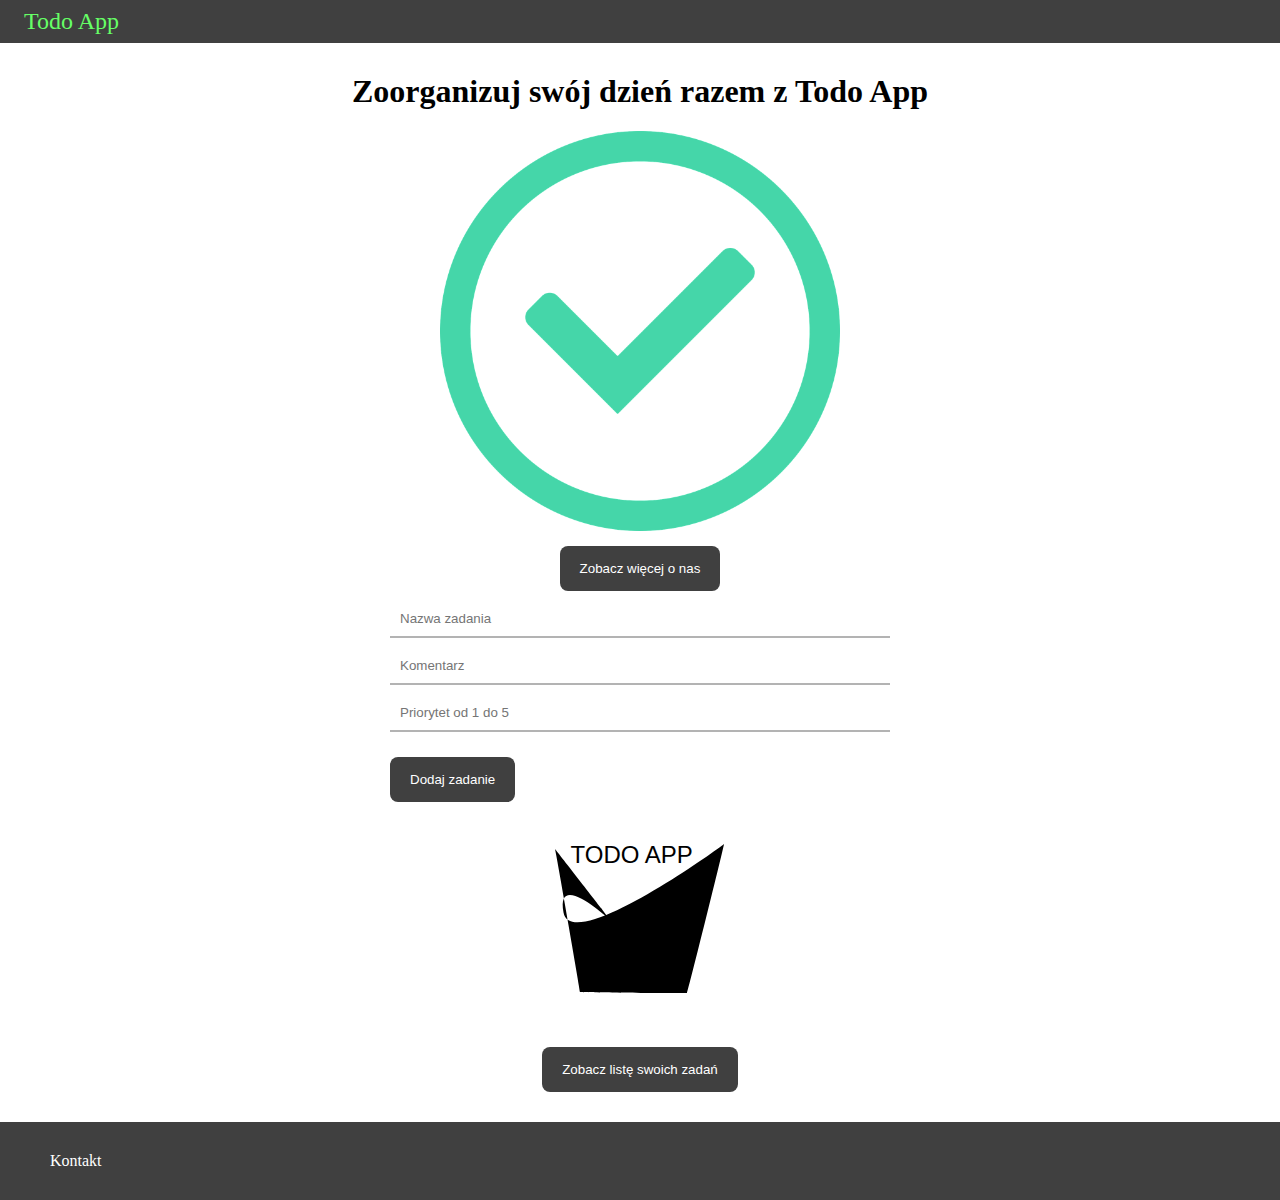
<file: index.html>
<!doctype html>
<html lang="pl" xmlns:rdf="http://www.w3.org/1999/xhtml">
<head>
    <meta charset="UTF-8">
    <meta name="viewport"
          content="width=device-width, user-scalable=no, initial-scale=1.0, maximum-scale=1.0, minimum-scale=1.0">
    <meta http-equiv="X-UA-Compatible" content="ie=edge">
    <title>Todo App</title>

    <link rel="stylesheet" href="./css/main.css"/>
    <link rel="stylesheet" href="./css/home.css"/>
    <link rel="stylesheet" href="./css/form.css"/>
    <link rel="stylesheet" href="./css/grid.css"/>
</head>
<body>
    <header>
        <a class="brand" href="/">Todo App</a>
    </header>

    <div class="container">
        <section class="base-section">
            <h1>Zoorganizuj swój dzień razem z Todo App</h1>
            <img class="home-page-img" src="./assets/img/background_home_page.png" alt="home page image">
            <div class="about-company-button">
                <a href="./about-company.html"><button class="btn btn-black">Zobacz więcej o nas</button></a>
            </div>
        </section>
        <section class="base-section">
            <div class="input-group">
                <input class="input-base" type="text" id="task-name" placeholder="Nazwa zadania">
                <input class="input-base" type="text" id="comment" placeholder="Komentarz">
                <input class="input-base" type="number" id="priority" min="1" max="5" placeholder="Priorytet od 1 do 5">
                <button class="btn btn-black add-task-btn" onclick="addTask();">Dodaj zadanie</button>
                <div id="error-add-task" class="hide">
                    <span>Podałeś złe dane! Spróbuj ponownie!</span>
                </div>
                <div id="success-add-task" class="hide">
                    <span>Gratulacje dodałeś zadanie</span>
                </div>
            </div>
        </section>
        <section class="base-section list-section">
            <svg xmlns="http://www.w3.org/2000/svg" width="200" height="200">
                <g>
                    <rect fill="none" id="canvas_background" height="202" width="202" y="-1" x="-1"/>
                </g>
                <g>
                    <text xml:space="preserve" text-anchor="start" font-family="Helvetica, Arial, sans-serif" font-size="24" id="svg_1" y="31.4375" x="30.5" fill-opacity="null" stroke-opacity="null" stroke-width="0" stroke="#000" fill="#000000">TODO APP</text>
                    <path d="m36.5,95.4375c1,0 1,1 1,2c0,2 -0.320366,4.025826 0,6c0.506542,3.121445 4.741066,11.726952 7,19c1.512432,4.869553 4.532902,14.219208 8,21c5.309109,10.383316 11.869896,16.57016 15,24c2.826439,6.709045 3.731445,14.076889 5,18c1.656853,5.123947 4.493462,7.878555 5,11c0.320366,1.974182 0,4 1,4c1,0 0,-2 0,-3c0,-3 0.633453,-6.022476 1,-9c0.503777,-4.092209 2.194092,-7.88855 5,-13c3.22805,-5.880447 5.416428,-11.275055 8,-16c4.127029,-7.547699 8.100746,-13.282349 13,-22c5.276657,-9.389191 11.508698,-18.642632 17,-27c4.427231,-6.737923 5.671219,-11.212601 9,-16c3.655426,-5.257172 5.346191,-8.70546 7,-11c1.307449,-1.813995 2,-3 3,-6l1,-1l0,-1l1,-1" id="svg_2" fill-opacity="null" stroke-opacity="null" stroke-width="0" stroke="#000" fill="none"/>
                    <path id="svg_3" d="m23.5,80.4375c8,43 161,-68 160.5,-68.4375c0.5,0.4375 -36.5,149.4375 -37,149c0.5,0.4375 -106.5,-0.5625 -107,-1c0.5,0.4375 -24.5,-142.5625 -25,-143c0.5,0.4375 46.5,59.4375 46,59c0.5,0.4375 8.5,11.4375 8,11c0.5,0.4375 -53.5,-49.5625 -45.5,-6.5625z" fill-opacity="null" stroke-opacity="null" stroke-width="0" stroke="#000" fill="#000000"/>
                </g>
            </svg>
            <a href="./list.html"><button class="btn btn-black">Zobacz listę swoich zadań</button></a>
        </section>
    </div>

    <footer>
        <a href="./contact.html">Kontakt</a>
    </footer>

    <script src="./js/app.js"></script>
</body>
</html>
</file>
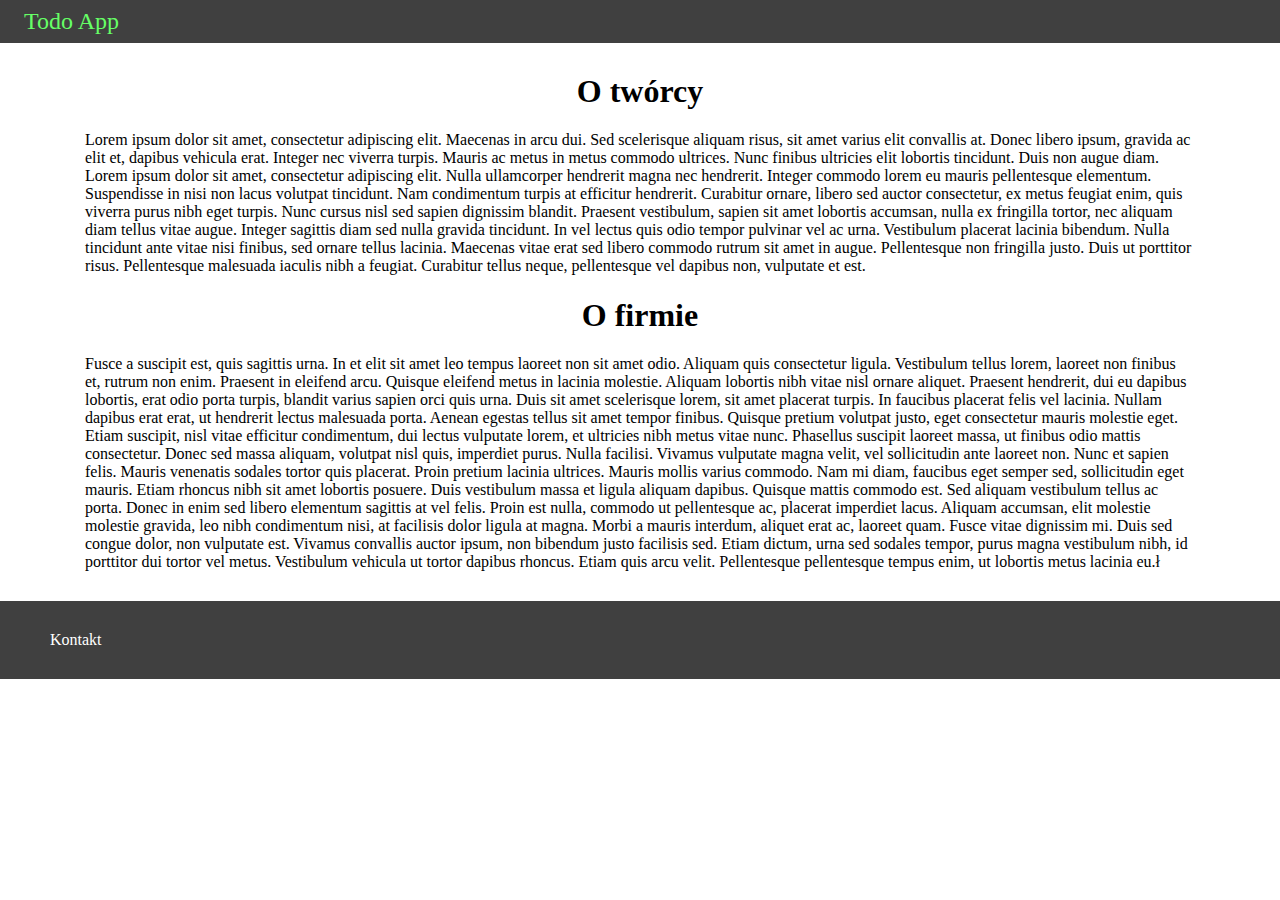
<file: about-company.html>
<!doctype html>
<html lang="pl" xmlns:rdf="http://www.w3.org/1999/xhtml">
<head>
    <meta charset="UTF-8">
    <meta name="viewport"
          content="width=device-width, user-scalable=no, initial-scale=1.0, maximum-scale=1.0, minimum-scale=1.0">
    <meta http-equiv="X-UA-Compatible" content="ie=edge">
    <title>Todo App</title>

    <link rel="stylesheet" href="./css/main.css"/>
    <link rel="stylesheet" href="./css/grid.css"/>
    <link rel="stylesheet" href="./css/about.css"/>
</head>
<body>
<header>
    <a class="brand" href="./index.html">Todo App</a>
</header>

<div class="container">
    <section class="base-section about-author-section">
        <h1>O twórcy</h1>
        <p>Lorem ipsum dolor sit amet, consectetur adipiscing elit. Maecenas in arcu dui. Sed scelerisque aliquam risus, sit amet varius elit convallis at. Donec libero ipsum, gravida ac elit et, dapibus vehicula erat. Integer nec viverra turpis. Mauris ac metus in metus commodo ultrices. Nunc finibus ultricies elit lobortis tincidunt. Duis non augue diam. Lorem ipsum dolor sit amet, consectetur adipiscing elit.

            Nulla ullamcorper hendrerit magna nec hendrerit. Integer commodo lorem eu mauris pellentesque elementum. Suspendisse in nisi non lacus volutpat tincidunt. Nam condimentum turpis at efficitur hendrerit. Curabitur ornare, libero sed auctor consectetur, ex metus feugiat enim, quis viverra purus nibh eget turpis. Nunc cursus nisl sed sapien dignissim blandit. Praesent vestibulum, sapien sit amet lobortis accumsan, nulla ex fringilla tortor, nec aliquam diam tellus vitae augue. Integer sagittis diam sed nulla gravida tincidunt. In vel lectus quis odio tempor pulvinar vel ac urna. Vestibulum placerat lacinia bibendum. Nulla tincidunt ante vitae nisi finibus, sed ornare tellus lacinia. Maecenas vitae erat sed libero commodo rutrum sit amet in augue. Pellentesque non fringilla justo. Duis ut porttitor risus. Pellentesque malesuada iaculis nibh a feugiat. Curabitur tellus neque, pellentesque vel dapibus non, vulputate et est.
        </p>
    </section>
    <section class="base-section about-company-section">
        <h1>O firmie</h1>
        <p>Fusce a suscipit est, quis sagittis urna. In et elit sit amet leo tempus laoreet non sit amet odio. Aliquam quis consectetur ligula. Vestibulum tellus lorem, laoreet non finibus et, rutrum non enim. Praesent in eleifend arcu. Quisque eleifend metus in lacinia molestie. Aliquam lobortis nibh vitae nisl ornare aliquet. Praesent hendrerit, dui eu dapibus lobortis, erat odio porta turpis, blandit varius sapien orci quis urna. Duis sit amet scelerisque lorem, sit amet placerat turpis. In faucibus placerat felis vel lacinia. Nullam dapibus erat erat, ut hendrerit lectus malesuada porta. Aenean egestas tellus sit amet tempor finibus. Quisque pretium volutpat justo, eget consectetur mauris molestie eget. Etiam suscipit, nisl vitae efficitur condimentum, dui lectus vulputate lorem, et ultricies nibh metus vitae nunc. Phasellus suscipit laoreet massa, ut finibus odio mattis consectetur.

            Donec sed massa aliquam, volutpat nisl quis, imperdiet purus. Nulla facilisi. Vivamus vulputate magna velit, vel sollicitudin ante laoreet non. Nunc et sapien felis. Mauris venenatis sodales tortor quis placerat. Proin pretium lacinia ultrices. Mauris mollis varius commodo. Nam mi diam, faucibus eget semper sed, sollicitudin eget mauris. Etiam rhoncus nibh sit amet lobortis posuere. Duis vestibulum massa et ligula aliquam dapibus.

            Quisque mattis commodo est. Sed aliquam vestibulum tellus ac porta. Donec in enim sed libero elementum sagittis at vel felis. Proin est nulla, commodo ut pellentesque ac, placerat imperdiet lacus. Aliquam accumsan, elit molestie molestie gravida, leo nibh condimentum nisi, at facilisis dolor ligula at magna. Morbi a mauris interdum, aliquet erat ac, laoreet quam. Fusce vitae dignissim mi. Duis sed congue dolor, non vulputate est. Vivamus convallis auctor ipsum, non bibendum justo facilisis sed. Etiam dictum, urna sed sodales tempor, purus magna vestibulum nibh, id porttitor dui tortor vel metus. Vestibulum vehicula ut tortor dapibus rhoncus. Etiam quis arcu velit. Pellentesque pellentesque tempus enim, ut lobortis metus lacinia eu.ł
        </p>
    </section>
</div>

<footer>
    <a href="./contact.html">Kontakt</a>
</footer>

<script src="./js/app.js"></script>
</body>
</html>
</file>
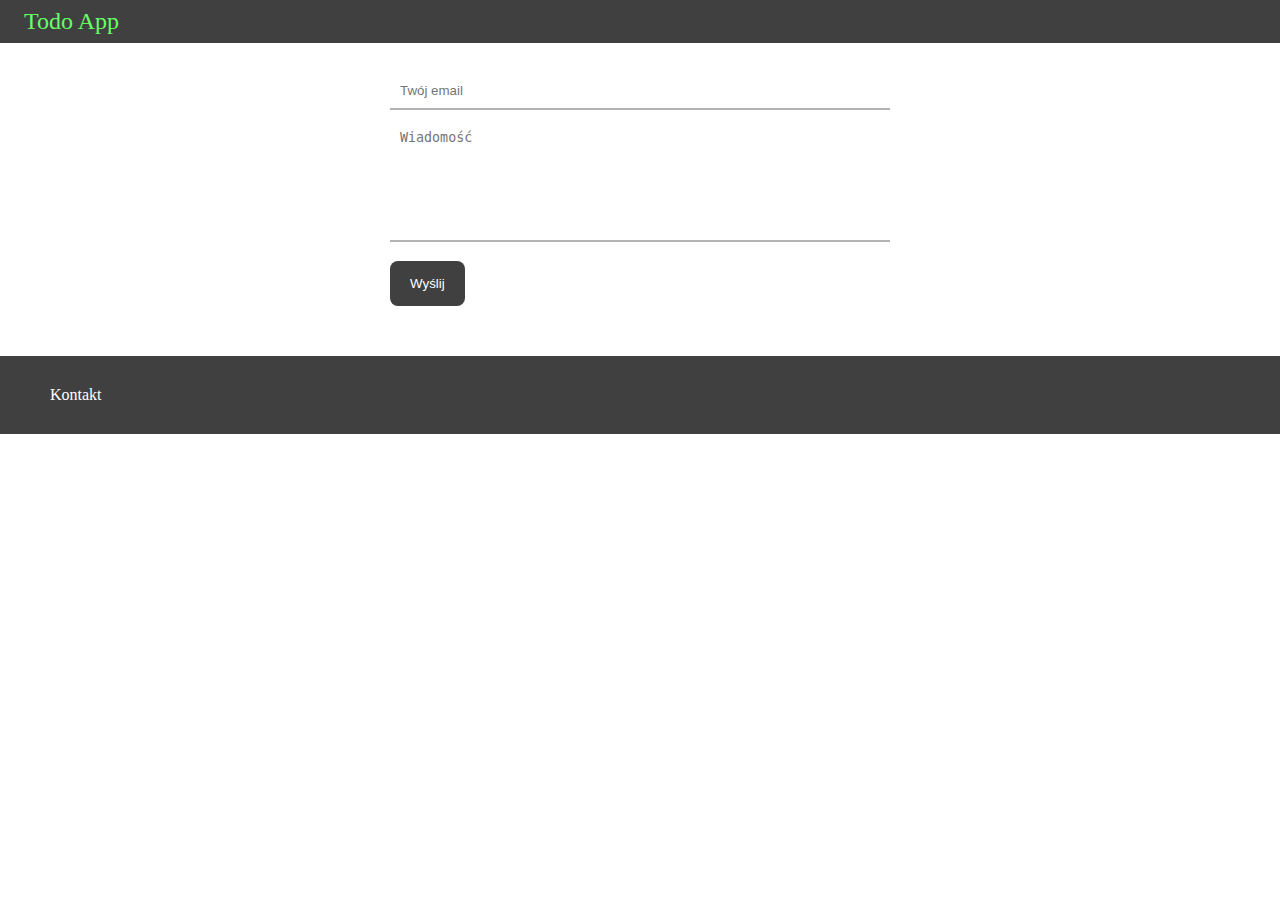
<file: contact.html>
<!doctype html>
<html lang="pl" xmlns:rdf="http://www.w3.org/1999/xhtml">
<head>
    <meta charset="UTF-8">
    <meta name="viewport"
          content="width=device-width, user-scalable=no, initial-scale=1.0, maximum-scale=1.0, minimum-scale=1.0">
    <meta http-equiv="X-UA-Compatible" content="ie=edge">
    <title>Todo App</title>

    <link rel="stylesheet" href="./css/main.css"/>
    <link rel="stylesheet" href="./css/form.css"/>
    <link rel="stylesheet" href="./css/grid.css"/>
    <link rel="stylesheet" href="./css/contact.css"/>
</head>
<body>
<header>
    <a class="brand" href="/">Todo App</a>
</header>

<div class="container">
    <section class="base-section">
        <div class="input-group">
            <input class="input-base" type="email" id="email" placeholder="Twój email">
            <textarea class="textarea-base" id="content" placeholder="Wiadomość"></textarea>
            <button class="btn btn-black" onclick="sendEmail();">Wyślij</button>
            <div id="error-send" class="hide">
                <span>Wystąpił błąd walidacji, sprawdź formularz</span>
            </div>
            <div id="success-send" class="hide">
                <span>Gratulacje wysłałeś email</span>
            </div>
        </div>
    </section>
</div>

<footer>
    <a href="./contact.html">Kontakt</a>
</footer>

<script src="./js/app.js"></script>
</body>
</html>
</file>
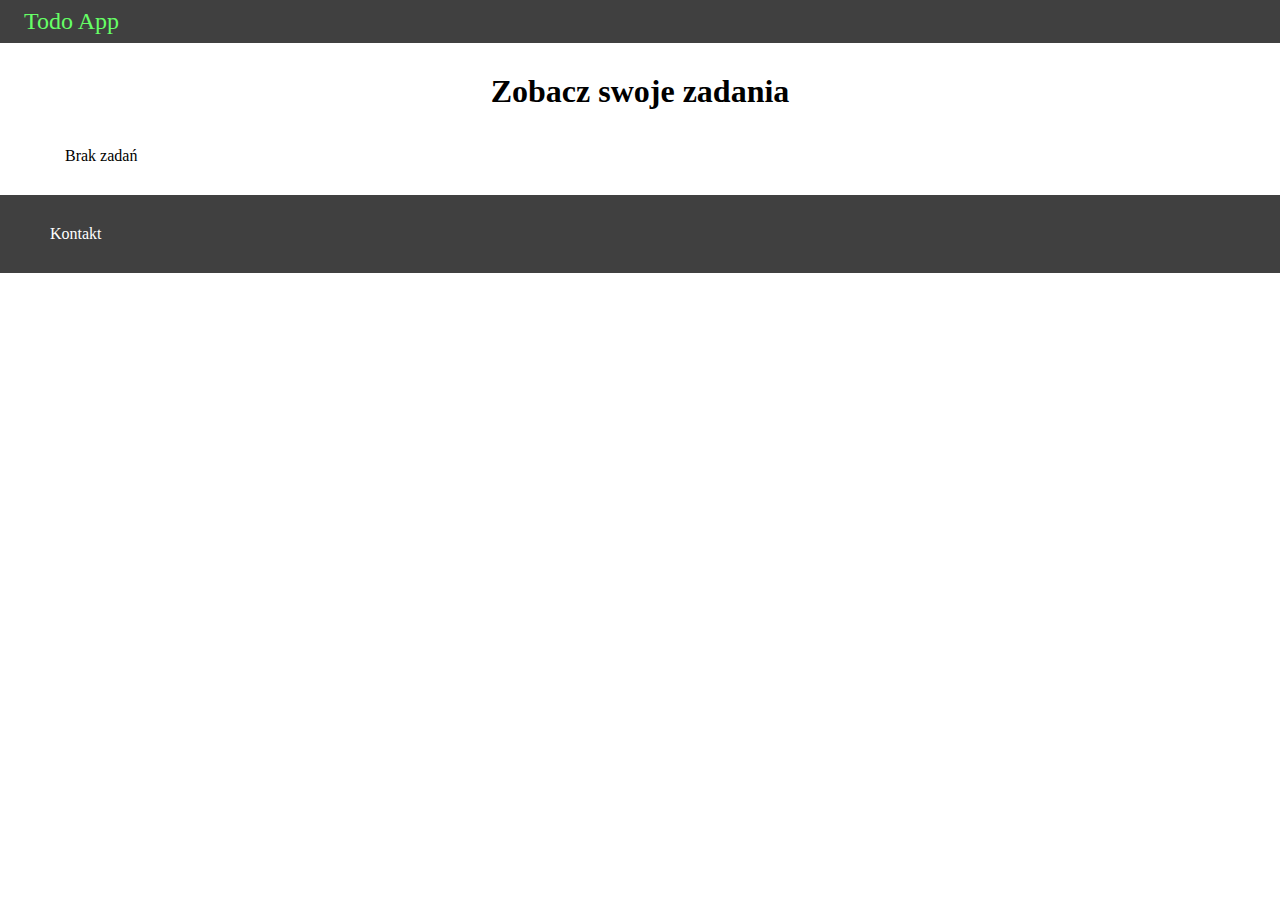
<file: list.html>
<!doctype html>
<html lang="pl" xmlns:rdf="http://www.w3.org/1999/xhtml">
<head>
    <meta charset="UTF-8">
    <meta name="viewport"
          content="width=device-width, user-scalable=no, initial-scale=1.0, maximum-scale=1.0, minimum-scale=1.0">
    <meta http-equiv="X-UA-Compatible" content="ie=edge">
    <title>Todo App</title>

    <link rel="stylesheet" href="./css/main.css"/>
    <link rel="stylesheet" href="./css/list.css"/>
    <link rel="stylesheet" href="./css/grid.css"/>
</head>
<body>
<header>
    <a class="brand" href="/">Todo App</a>
</header>

<div class="container">
    <section class="base-section">
        <h1>Zobacz swoje zadania</h1>
        <div class="show" id="loading-tasks">
            <span>Trwa ładowanie</span>
        </div>
        <ul id="task-group"></ul>
        <span id="information"></span>
    </section>
</div>

<footer>
    <a href="./contact.html">Kontakt</a>
</footer>

<script src="./js/app.js"></script>
<script>
    showTaskList();
</script>
</body>
</html>
</file>
<file: css/main.css>
body {
    margin: 0;
}

:focus {
    outline: none;
}

header {
    background-color: #404040;
}

header > .brand {
    display: inline-block;
    padding: .5rem 1.5rem;
    margin-right: 1rem;
    font-size: 1.5rem;
    line-height: inherit;
    white-space: nowrap;
}

a {
    text-decoration: none;
    color: #fff;
    transition-duration: 1s;
}

a:hover, a:focus {
    color: #66ff66;
    transition-duration: 1s;
}

h1 {
    text-align: center;
    font-size: 2rem;
    padding: 0 3px;
}

img {
    max-width: 100%;
    height: auto;
}

footer {
    background-color: #404040;
    padding: 30px 50px;
}

.home-page-img {
    max-width: 96%;
    max-height: 400px;
    margin-left: auto;
    margin-right: auto;
    padding: 0 2%;
    display: block;
}

.btn {
    padding: 15px 20px;
    border-radius: 8px;
    box-shadow: none;
    cursor: pointer;
    border: none;
    color: #fff;
    transition-duration: 1s;
    margin-top: 15px;
}

.btn:hover {
    transition-duration: 1s;
}

.btn-black {
    background-color: #404040;
}

.btn-black:hover, .btn-black:focus {
    background-color: #666666;
}

.hide {
    transition: opacity 1s ease-out;
    opacity: 0;
    height: 0;
    overflow: hidden;
}

.show {
    transition: opacity 1s ease-in;
    opacity: 1;
    height: auto;
}
</file>
<file: css/home.css>
.about-company-button {
    text-align: center;
}

#error-add-task {
    margin-top: 20px;
    text-align: center;
}

.show-error > span, #error-add-task > .hide > span {
    color: red;
    font-weight: bold;
}

.show-error {
    opacity: 1;
    transition-duration: 1s;
}

.list-section > svg {
    display: block;
    margin: 0 auto;
    max-width: 100%;
}

.list-section {
    text-align: center;
}

@media screen and (min-width: 550px) {
    .home-page-img {
        max-width: 100%;
        padding: 0;
    }
}
</file>
<file: css/form.css>
.input-group {
    max-width: 500px;
    margin-right: auto;
    margin-left: auto;
    padding: 0 20px;
}

.input-base {
    width: calc(100% - 20px);
    padding: 10px;
    margin-bottom: 10px;
    border-right: none;
    border-left: none;
    border-top: none;
    border-bottom: 2px solid #b3b3b3;
}

.input-base:focus {
    border-bottom: 2px solid #404040;
}

input[type="number"]::-webkit-outer-spin-button,
input[type="number"]::-webkit-inner-spin-button {
    -webkit-appearance: none;
    margin: 0;
}

input[type="number"] {
    -moz-appearance: textfield;
}

.textarea-base {
    resize: none;
    width: calc(100% - 20px);
    padding: 10px;
    min-height: 100px;
    border-right: none;
    border-left: none;
    border-top: none;
    border-bottom: 2px solid #b3b3b3;
}

.textarea-base:focus {
    border-bottom: 2px solid #404040;
}
</file>
<file: css/grid.css>
.container {
    margin: 30px auto 0 auto;
    width: 100%;
}

.base-section:nth-child(1) {
    margin-bottom: 10px;
}

.base-section {
    margin-bottom: 10px;
    margin-top: 10px;
}

.base-section:nth-last-child(1) {
    margin-bottom: 30px;
    margin-top: 10px;
}

@media screen and (min-width: 1280px) {
    .container {
        max-width: 1150px;
    }
}
</file>
<file: css/about.css>
.about-author-section > p, .about-company-section > p {
    padding-left: 20px;
    padding-right: 20px;
    line-height: inherit;
}
</file>
<file: css/contact.css>
#success-send {
    margin-top: 10px;
}

#error-send > span {
    color: red;
}

#error-send, #success-send {
    margin-top: 10px;
}
</file>
<file: css/list.css>
#task-group {
    list-style-type: decimal-leading-zero;
}
</file>
